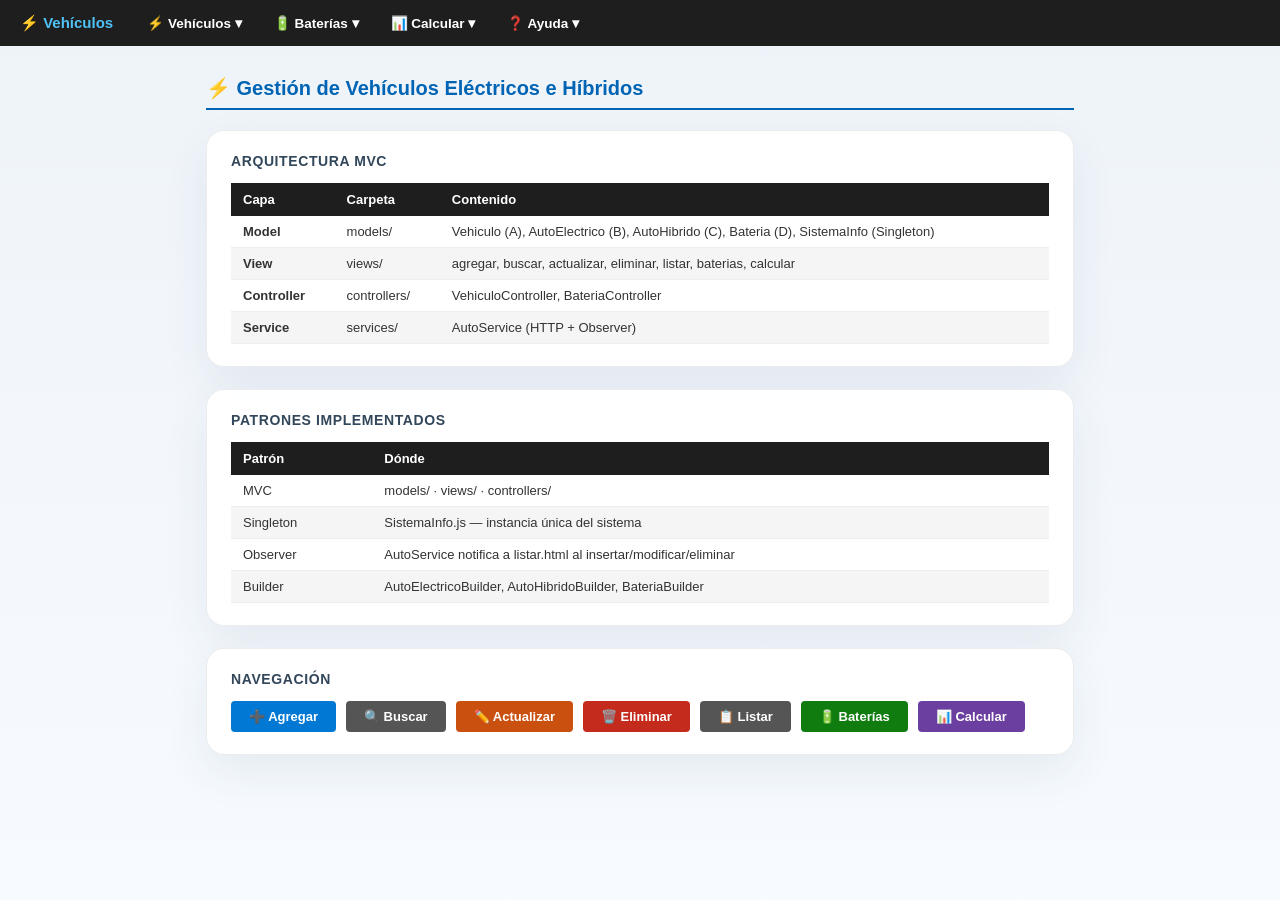
<file: cliente-js/index.html>
<!DOCTYPE html>
<html lang="es">
<head>
  <meta charset="UTF-8">
  <title>Gestión de Vehículos</title>
  <link rel="stylesheet" href="styles/main.css">
</head>
<body>

<nav>
  <span class="brand">⚡ Vehículos</span>

  <div class="dropdown">
    <button>⚡ Vehículos ▾</button>
    <div class="dropdown-menu">
      <a href="views/agregar.html">➕ Agregar</a>
      <a href="views/buscar.html">🔍 Buscar</a>
      <a href="views/actualizar.html">✏️ Actualizar</a>
      <a href="views/eliminar.html">🗑️ Eliminar</a>
      <a href="views/listar.html">📋 Listar</a>
    </div>
  </div>

  <div class="dropdown">
    <button>🔋 Baterías ▾</button>
    <div class="dropdown-menu">
      <a href="views/baterias.html">⚙️ Gestionar Baterías</a>
    </div>
  </div>

  <div class="dropdown">
    <button>📊 Calcular ▾</button>
    <div class="dropdown-menu">
      <a href="views/calcular.html">⚙️ Costo de Operación</a>
    </div>
  </div>

  <div class="dropdown">
    <button>❓ Ayuda ▾</button>
    <div class="dropdown-menu">
      <a href="#" id="btnAcercaDe">Acerca de...</a>
    </div>
  </div>
</nav>

<div id="modalAcercaDe" class="modal" style="display:none;">
  <div class="modal-content">
    <span class="close" id="closeModal">&times;</span>
    <h2>Acerca de la Aplicación</h2>
    <p><strong>Equipo:</strong> Yaser Rondón, Juan Mancipe, Ismael Cardozo</p>
    <p><strong>Versión:</strong> 3.0</p>
    <p><strong>Descripción:</strong> Aplicación distribuida para gestión de vehículos eléctricos y baterías.</p>
  </div>
</div>

<div class="page">
  <h1>⚡ Gestión de Vehículos Eléctricos e Híbridos</h1>

  <div class="card">
    <div class="card-title">Arquitectura MVC</div>
    <table>
      <thead><tr><th>Capa</th><th>Carpeta</th><th>Contenido</th></tr></thead>
      <tbody>
        <tr><td><strong>Model</strong></td><td>models/</td><td>Vehiculo (A), AutoElectrico (B), AutoHibrido (C), Bateria (D), SistemaInfo (Singleton)</td></tr>
        <tr><td><strong>View</strong></td><td>views/</td><td>agregar, buscar, actualizar, eliminar, listar, baterias, calcular</td></tr>
        <tr><td><strong>Controller</strong></td><td>controllers/</td><td>VehiculoController, BateriaController</td></tr>
        <tr><td><strong>Service</strong></td><td>services/</td><td>AutoService (HTTP + Observer)</td></tr>
      </tbody>
    </table>
  </div>

  <div class="card">
    <div class="card-title">Patrones implementados</div>
    <table>
      <thead><tr><th>Patrón</th><th>Dónde</th></tr></thead>
      <tbody>
        <tr><td>MVC</td><td>models/ · views/ · controllers/</td></tr>
        <tr><td>Singleton</td><td>SistemaInfo.js — instancia única del sistema</td></tr>
        <tr><td>Observer</td><td>AutoService notifica a listar.html al insertar/modificar/eliminar</td></tr>
        <tr><td>Builder</td><td>AutoElectricoBuilder, AutoHibridoBuilder, BateriaBuilder</td></tr>
      </tbody>
    </table>
  </div>

  <div class="card">
    <div class="card-title">Navegación</div>
    <div style="display:flex;gap:10px;flex-wrap:wrap">
      <a href="views/agregar.html"    class="btn btn-primary">➕ Agregar</a>
      <a href="views/buscar.html"     class="btn btn-secondary">🔍 Buscar</a>
      <a href="views/actualizar.html" class="btn btn-warning">✏️ Actualizar</a>
      <a href="views/eliminar.html"   class="btn btn-danger">🗑️ Eliminar</a>
      <a href="views/listar.html"     class="btn btn-secondary">📋 Listar</a>
      <a href="views/baterias.html"   class="btn btn-success">🔋 Baterías</a>
      <a href="views/calcular.html"   class="btn btn-purple">📊 Calcular</a>
    </div>
  </div>
</div>

<script type="module">
  import { SistemaInfo } from './models/SistemaInfo.js';
  // Modal Acerca de
  const modal = document.getElementById('modalAcercaDe');
  const btn = document.getElementById('btnAcercaDe');
  const close = document.getElementById('closeModal');

  btn.onclick = (e) => {
    e.preventDefault();
    modal.style.display = 'block';
  };
  close.onclick = () => modal.style.display = 'none';
  window.onclick = (e) => { if (e.target === modal) modal.style.display = 'none'; };
</script>

</body>
</html>
</file>
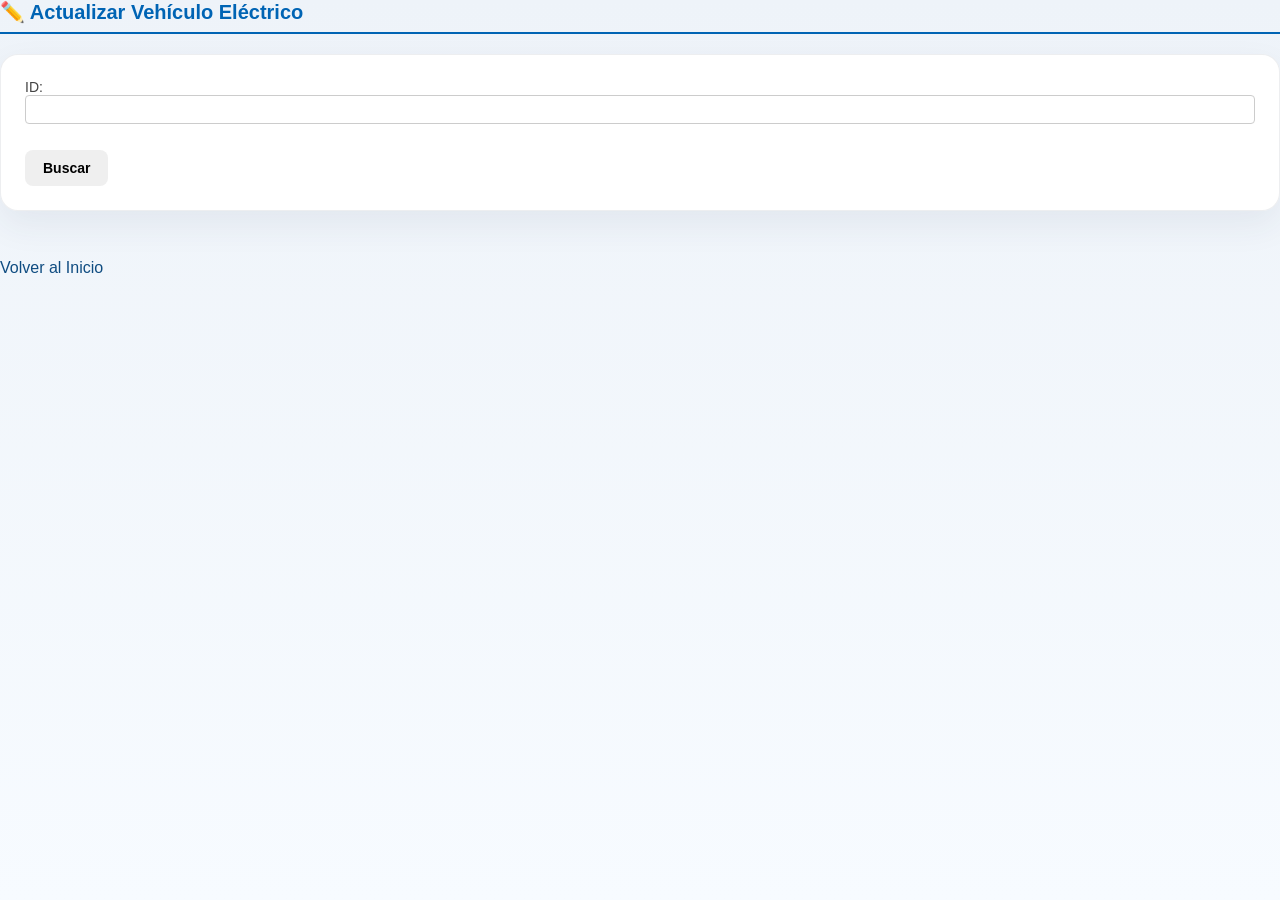
<file: cliente-js/views/actualizar.html>
<!DOCTYPE html>
<html lang="es">
<head>
  <meta charset="UTF-8">
  <title>Actualizar Vehículo Eléctrico</title>
  <link rel="stylesheet" href="../styles/main.css">
</head>
<body>
  <h1>✏️ Actualizar Vehículo Eléctrico</h1>
  <form id="formBuscar">
    <label>ID: <input type="number" id="idBuscar" required></label>
    <button type="submit">Buscar</button>
  </form>
  <div id="formActualizar" style="display:none;">
    <h2>Editar Vehículo</h2>
    <form id="formEdit">
      <input type="hidden" id="idEdit">
      <label>Marca: <input type="text" id="marca" required></label><br>
      <label>Modelo: <input type="text" id="modelo" required></label><br>
      <label>Año: <input type="number" id="anio" required></label><br>
      <label>Autonomía (km): <input type="number" step="0.1" id="autonomia" required></label><br>
      <h3>Baterías</h3>
      <div id="bateriasContainer"></div>
      <button type="button" onclick="agregarBateria()">Agregar Batería</button><br><br>
      <button type="submit">Actualizar</button>
    </form>
  </div>
  <div id="mensaje"></div>
  <a href="../index.html">Volver al Inicio</a>

  <script type="module">
    import { VehiculoController } from '../controllers/VehiculoController.js';

    const controller = new VehiculoController();
    const formBuscar = document.getElementById('formBuscar');
    const formEdit = document.getElementById('formEdit');
    const formActualizar = document.getElementById('formActualizar');
    const mensaje = document.getElementById('mensaje');
    const container = document.getElementById('bateriasContainer');

    formBuscar.addEventListener('submit', async (e) => {
      e.preventDefault();
      const result = await controller.buscarElectrico(document.getElementById('idBuscar').value);
      if (result.ok) {
        const auto = result.data;
        document.getElementById('idEdit').value = auto.id;
        document.getElementById('marca').value = auto.marca;
        document.getElementById('modelo').value = auto.modelo;
        document.getElementById('anio').value = auto.anio;
        document.getElementById('autonomia').value = auto.autonomiaKm;
        container.innerHTML = '';
        auto.baterias.forEach(b => agregarBateria(b));
        formActualizar.style.display = 'block';
      } else {
        mensaje.textContent = result.mensaje;
      }
    });

    formEdit.addEventListener('submit', async (e) => {
      e.preventDefault();
      const baterias = Array.from(document.querySelectorAll('.bateria')).map(div => ({
        tipo: div.querySelector('[name=tipo]').value.trim(),
        capacidadKwh: parseFloat(div.querySelector('[name=capacidad]').value),
        ciclosVida: parseInt(div.querySelector('[name=ciclos]').value),
        fechaInstalacion: div.querySelector('[name=fecha]').value,
        estado: div.querySelector('[name=estado]').value.trim()
      }));
      const result = await controller.actualizarElectrico(
        document.getElementById('idEdit').value,
        document.getElementById('marca').value,
        document.getElementById('modelo').value,
        document.getElementById('anio').value,
        document.getElementById('autonomia').value,
        baterias
      );
      mensaje.textContent = result.mensaje;
    });

    function agregarBateria(bat = {}) {
      const div = document.createElement('div');
      div.className = 'bateria';
      div.innerHTML = `
        <label>Tipo: <input type="text" name="tipo" value="${bat.tipo || ''}" required></label>
        <label>Capacidad (kWh): <input type="number" step="0.1" name="capacidad" value="${bat.capacidadKwh || ''}" required></label>
        <label>Ciclos de Vida: <input type="number" name="ciclos" value="${bat.ciclosVida || ''}" required></label>
        <label>Fecha Instalación: <input type="datetime-local" name="fecha" value="${bat.fechaInstalacion ? new Date(bat.fechaInstalacion).toISOString().slice(0,16) : ''}" required></label>
        <label>Estado: <input type="text" name="estado" value="${bat.estado || ''}" required></label>
        <button type="button" onclick="removerBateria(this)">Remover</button>
      `;
      container.appendChild(div);
    }

    window.agregarBateria = () => agregarBateria();
    window.removerBateria = (btn) => btn.parentElement.remove();
  </script>
</body>
</html>
</file>
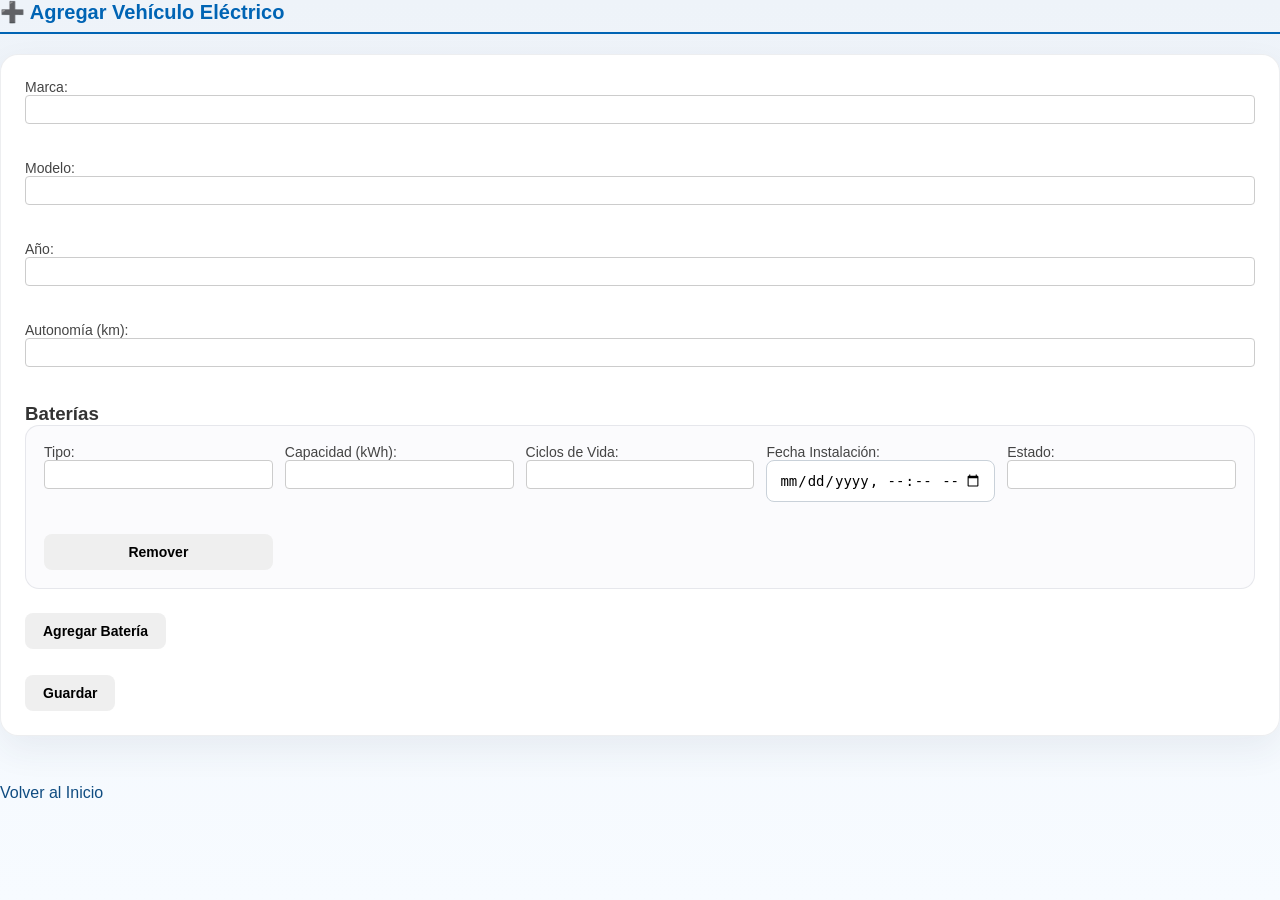
<file: cliente-js/views/agregar.html>
<!DOCTYPE html>
<html lang="es">
<head>
  <meta charset="UTF-8">
  <title>Agregar Vehículo Eléctrico</title>
  <link rel="stylesheet" href="../styles/main.css">
</head>
<body>
  <h1>➕ Agregar Vehículo Eléctrico</h1>
  <form id="formAgregar">
    <label>Marca: <input type="text" id="marca" required></label><br>
    <label>Modelo: <input type="text" id="modelo" required></label><br>
    <label>Año: <input type="number" id="anio" required></label><br>
    <label>Autonomía (km): <input type="number" step="0.1" id="autonomia" required></label><br>
    <h3>Baterías</h3>
    <div id="bateriasContainer">
      <div class="bateria">
        <label>Tipo: <input type="text" name="tipo" required></label>
        <label>Capacidad (kWh): <input type="number" step="0.1" name="capacidad" required></label>
        <label>Ciclos de Vida: <input type="number" name="ciclos" required></label>
        <label>Fecha Instalación: <input type="datetime-local" name="fecha" required></label>
        <label>Estado: <input type="text" name="estado" required></label>
        <button type="button" onclick="removerBateria(this)">Remover</button>
      </div>
    </div>
    <button type="button" onclick="agregarBateria()">Agregar Batería</button><br><br>
    <button type="submit">Guardar</button>
  </form>
  <div id="mensaje"></div>
  <a href="../index.html">Volver al Inicio</a>

  <script type="module">
    import { VehiculoController } from '../controllers/VehiculoController.js';

    const controller = new VehiculoController();
    const form = document.getElementById('formAgregar');
    const mensaje = document.getElementById('mensaje');

    form.addEventListener('submit', async (e) => {
      e.preventDefault();
      const baterias = Array.from(document.querySelectorAll('.bateria')).map(div => ({
        tipo: div.querySelector('[name=tipo]').value.trim(),
        capacidadKwh: parseFloat(div.querySelector('[name=capacidad]').value),
        ciclosVida: parseInt(div.querySelector('[name=ciclos]').value),
        fechaInstalacion: div.querySelector('[name=fecha]').value,
        estado: div.querySelector('[name=estado]').value.trim()
      }));
      const result = await controller.agregarElectrico(
        document.getElementById('marca').value,
        document.getElementById('modelo').value,
        document.getElementById('anio').value,
        document.getElementById('autonomia').value,
        baterias
      );
      mensaje.textContent = result.mensaje;
      if (result.ok) form.reset();
    });

    function agregarBateria() {
      const container = document.getElementById('bateriasContainer');
      const div = document.createElement('div');
      div.className = 'bateria';
      div.innerHTML = `
        <label>Tipo: <input type="text" name="tipo" required></label>
        <label>Capacidad (kWh): <input type="number" step="0.1" name="capacidad" required></label>
        <label>Ciclos de Vida: <input type="number" name="ciclos" required></label>
        <label>Fecha Instalación: <input type="datetime-local" name="fecha" required></label>
        <label>Estado: <input type="text" name="estado" required></label>
        <button type="button" onclick="removerBateria(this)">Remover</button>
      `;
      container.appendChild(div);
    }

    window.agregarBateria = agregarBateria;
    window.removerBateria = (btn) => btn.parentElement.remove();
  </script>
</body>
</html>
</file>
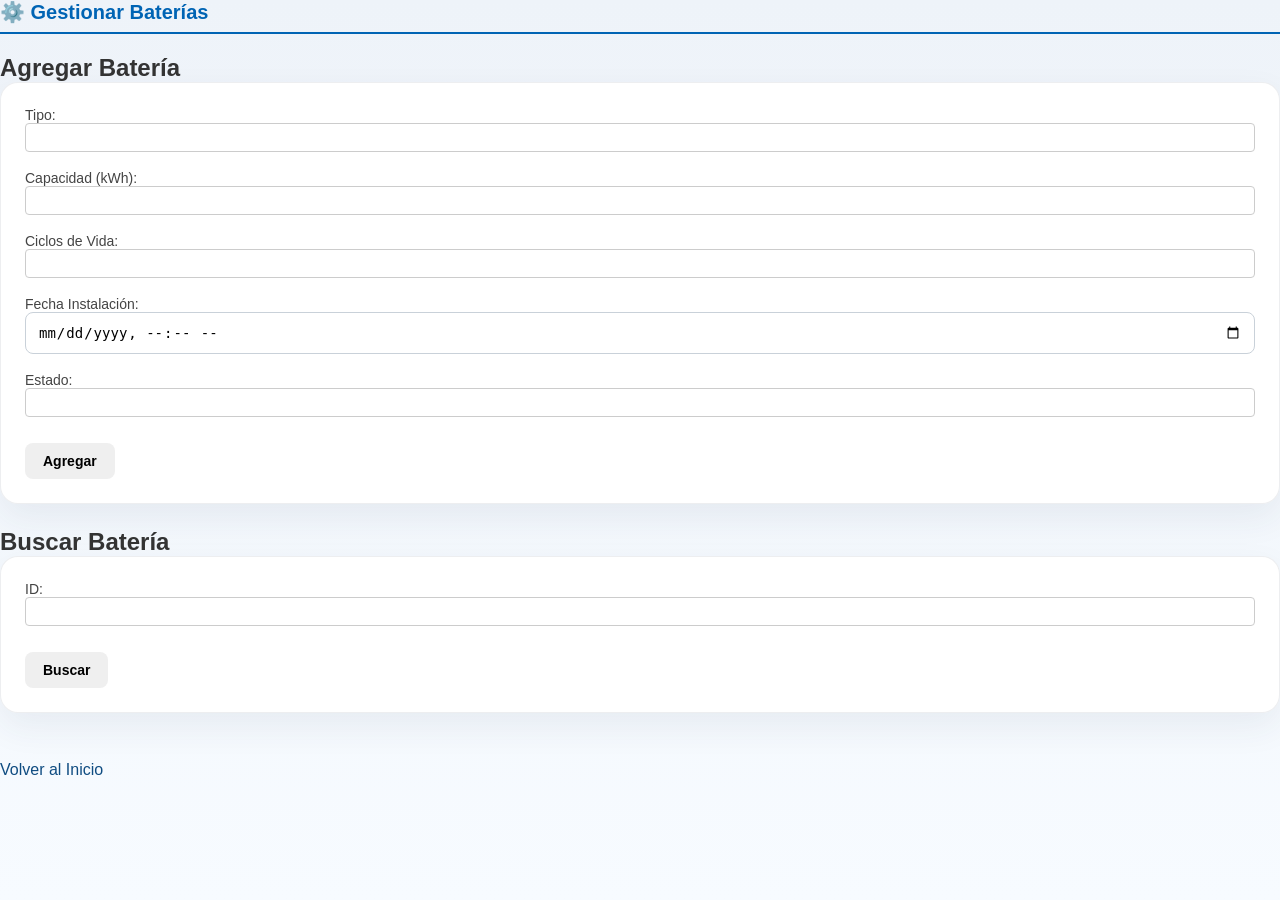
<file: cliente-js/views/baterias.html>
<!DOCTYPE html>
<html lang="es">
<head>
  <meta charset="UTF-8">
  <title>Gestionar Baterías</title>
  <link rel="stylesheet" href="../styles/main.css">
</head>
<body>
  <h1>⚙️ Gestionar Baterías</h1>
  <div>
    <h2>Agregar Batería</h2>
    <form id="formAgregarBat">
      <label>Tipo: <input type="text" id="tipo" required></label>
      <label>Capacidad (kWh): <input type="number" step="0.1" id="capacidad" required></label>
      <label>Ciclos de Vida: <input type="number" id="ciclos" required></label>
      <label>Fecha Instalación: <input type="datetime-local" id="fecha" required></label>
      <label>Estado: <input type="text" id="estado" required></label>
      <button type="submit">Agregar</button>
    </form>
  </div>
  <div>
    <h2>Buscar Batería</h2>
    <form id="formBuscarBat">
      <label>ID: <input type="number" id="idBuscar" required></label>
      <button type="submit">Buscar</button>
    </form>
    <div id="resultadoBuscar"></div>
  </div>
  <div id="mensaje"></div>
  <a href="../index.html">Volver al Inicio</a>

  <script type="module">
    import { BateriaController } from '../controllers/BateriaController.js';

    const controller = new BateriaController();
    const formAgregar = document.getElementById('formAgregarBat');
    const formBuscar = document.getElementById('formBuscarBat');
    const resultado = document.getElementById('resultadoBuscar');
    const mensaje = document.getElementById('mensaje');

    formAgregar.addEventListener('submit', async (e) => {
      e.preventDefault();
      const result = await controller.agregarBateria(
        document.getElementById('tipo').value,
        document.getElementById('capacidad').value,
        document.getElementById('ciclos').value,
        document.getElementById('fecha').value,
        document.getElementById('estado').value
      );
      mensaje.textContent = result.mensaje;
      if (result.ok) formAgregar.reset();
    });

    formBuscar.addEventListener('submit', async (e) => {
      e.preventDefault();
      const result = await controller.buscarBateria(document.getElementById('idBuscar').value);
      if (result.ok) {
        const bat = result.data;
        resultado.innerHTML = `
          <p>ID: ${bat.id}</p>
          <p>Tipo: ${bat.tipo}</p>
          <p>Capacidad: ${bat.capacidadKwh} kWh</p>
          <p>Ciclos: ${bat.ciclosVida}</p>
          <p>Fecha: ${new Date(bat.fechaInstalacion).toLocaleString()}</p>
          <p>Estado: ${bat.estado}</p>
          <button onclick="editarBateria(${bat.id})">Editar</button>
          <button onclick="eliminarBateria(${bat.id})">Eliminar</button>
        `;
      } else {
        resultado.textContent = result.mensaje;
      }
    });

    window.editarBateria = async (id) => {
      // Simple edit: prompt for new values
      const tipo = prompt('Nuevo Tipo:');
      if (tipo) {
        const result = await controller.actualizarBateria(id, tipo, null, null, null, null); // Only update tipo for simplicity
        mensaje.textContent = result.mensaje;
      }
    };

    window.eliminarBateria = async (id) => {
      if (confirm('¿Eliminar batería?')) {
        const result = await controller.eliminarBateria(id);
        mensaje.textContent = result.mensaje;
      }
    };
  </script>
</body>
</html>
</file>
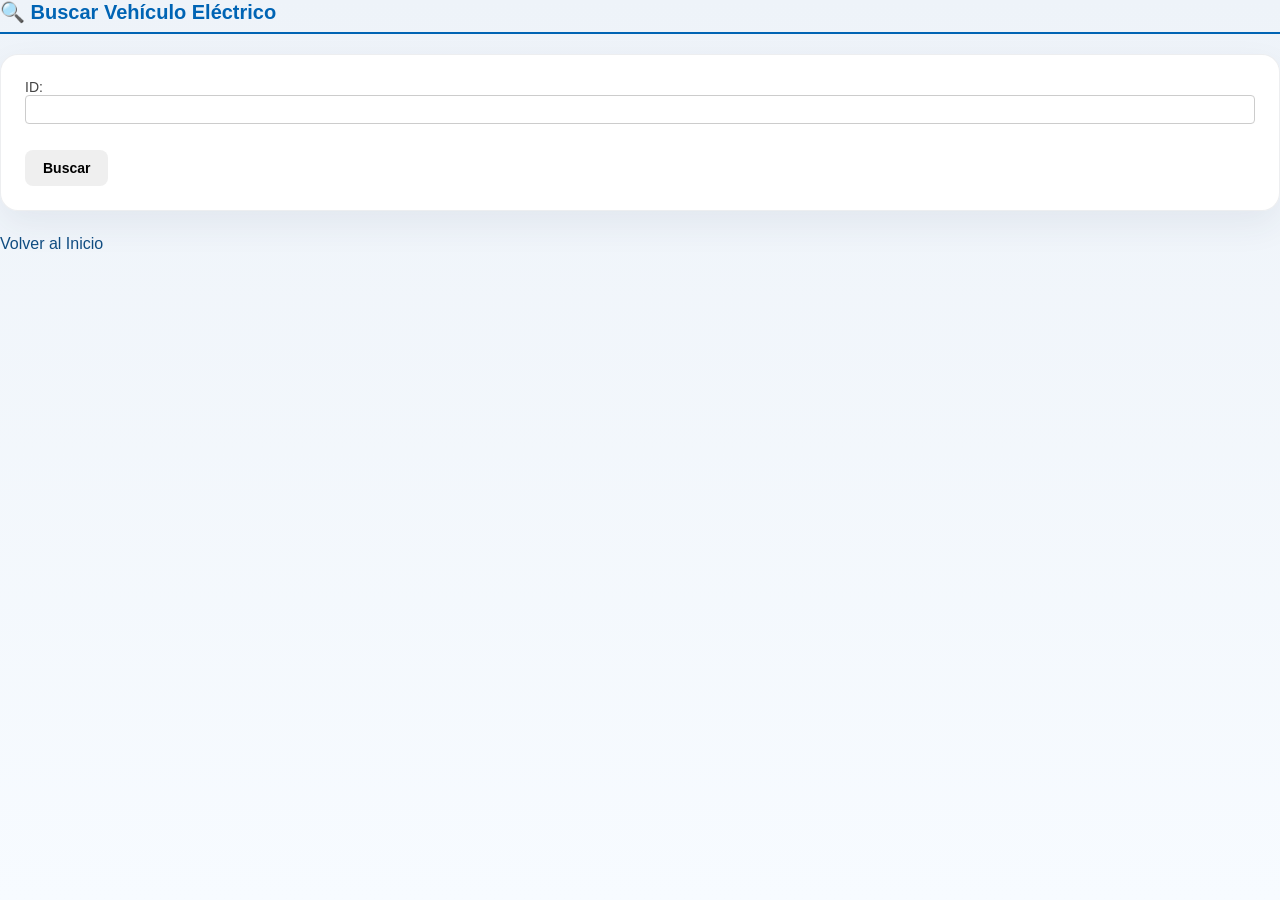
<file: cliente-js/views/buscar.html>
<!DOCTYPE html>
<html lang="es">
<head>
  <meta charset="UTF-8">
  <title>Buscar Vehículo Eléctrico</title>
  <link rel="stylesheet" href="../styles/main.css">
</head>
<body>
  <h1>🔍 Buscar Vehículo Eléctrico</h1>
  <form id="formBuscar">
    <label>ID: <input type="number" id="id" required></label>
    <button type="submit">Buscar</button>
  </form>
  <div id="resultado"></div>
  <a href="../index.html">Volver al Inicio</a>

  <script type="module">
    import { VehiculoController } from '../controllers/VehiculoController.js';

    const controller = new VehiculoController();
    const form = document.getElementById('formBuscar');
    const resultado = document.getElementById('resultado');

    form.addEventListener('submit', async (e) => {
      e.preventDefault();
      const result = await controller.buscarElectrico(document.getElementById('id').value);
      if (result.ok) {
        const auto = result.data;
        resultado.innerHTML = `
          <h2>Información del Vehículo</h2>
          <p>ID: ${auto.id}</p>
          <p>Marca: ${auto.marca}</p>
          <p>Modelo: ${auto.modelo}</p>
          <p>Año: ${auto.anio}</p>
          <p>Autonomía: ${auto.autonomiaKm} km</p>
          <p>Fecha Registro: ${new Date(auto.fechaRegistro).toLocaleString()}</p>
          <h3>Baterías:</h3>
          <ul>
            ${auto.baterias.map(b => `
              <li>Tipo: ${b.tipo}, Capacidad: ${b.capacidadKwh} kWh, Ciclos: ${b.ciclosVida}, Fecha: ${new Date(b.fechaInstalacion).toLocaleString()}, Estado: ${b.estado}</li>
            `).join('')}
          </ul>
        `;
      } else {
        resultado.textContent = result.mensaje;
      }
    });
  </script>
</body>
</html>
</file>
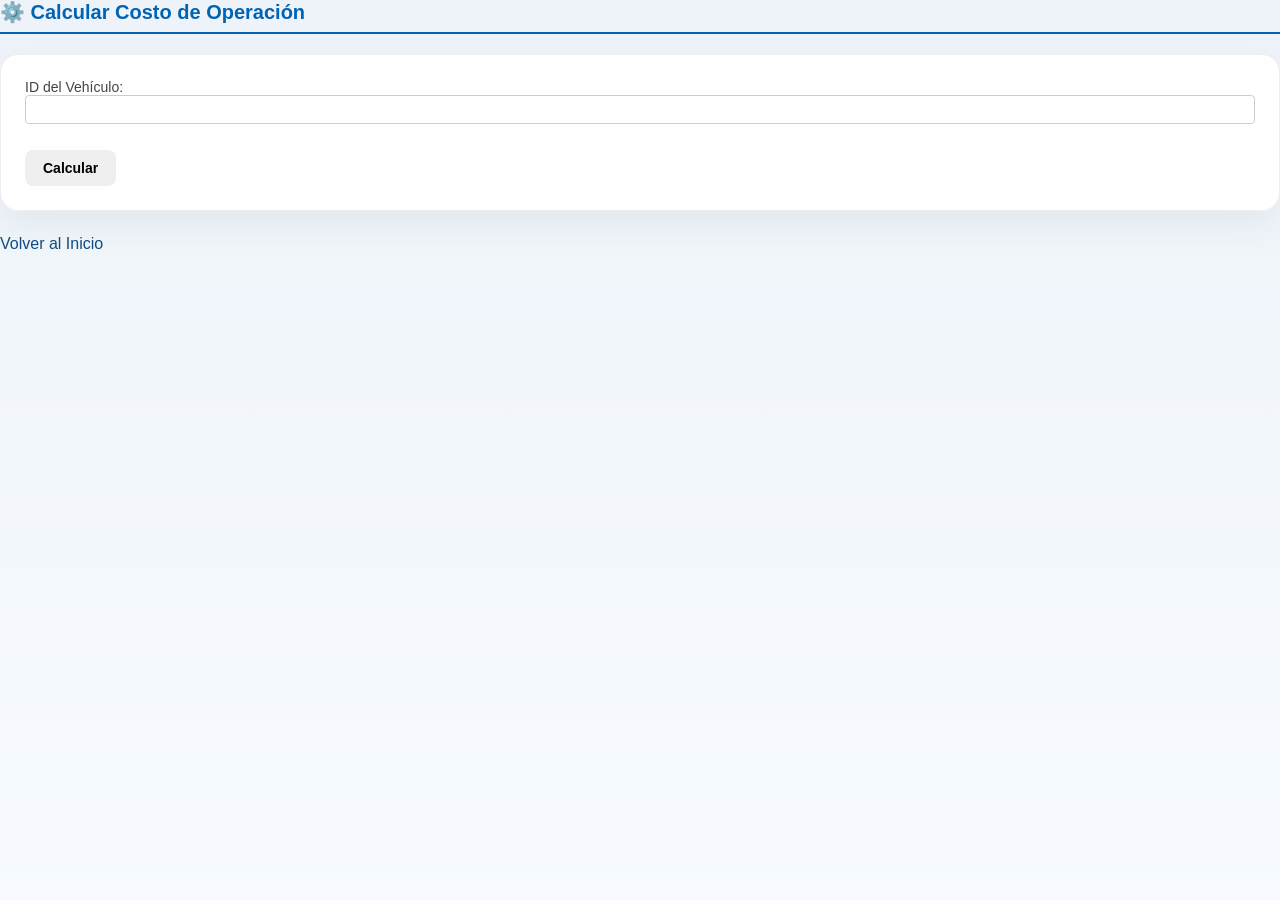
<file: cliente-js/views/calcular.html>
<!DOCTYPE html>
<html lang="es">
<head>
  <meta charset="UTF-8">
  <title>Calcular Costo de Operación</title>
  <link rel="stylesheet" href="../styles/main.css">
</head>
<body>
  <h1>⚙️ Calcular Costo de Operación</h1>
  <form id="formCalcular">
    <label>ID del Vehículo: <input type="number" id="id" required></label>
    <button type="submit">Calcular</button>
  </form>
  <div id="resultado"></div>
  <a href="../index.html">Volver al Inicio</a>

  <script type="module">
    import { VehiculoController } from '../controllers/VehiculoController.js';

    const controller = new VehiculoController();
    const form = document.getElementById('formCalcular');
    const resultado = document.getElementById('resultado');

    form.addEventListener('submit', async (e) => {
      e.preventDefault();
      const costo = await controller.calcularCostoElectrico(document.getElementById('id').value);
      if (costo !== null) {
        resultado.textContent = `Costo de operación: $${costo.toFixed(2)} USD`;
      } else {
        resultado.textContent = 'Error al calcular o vehículo no encontrado.';
      }
    });
  </script>
</body>
</html>
</file>
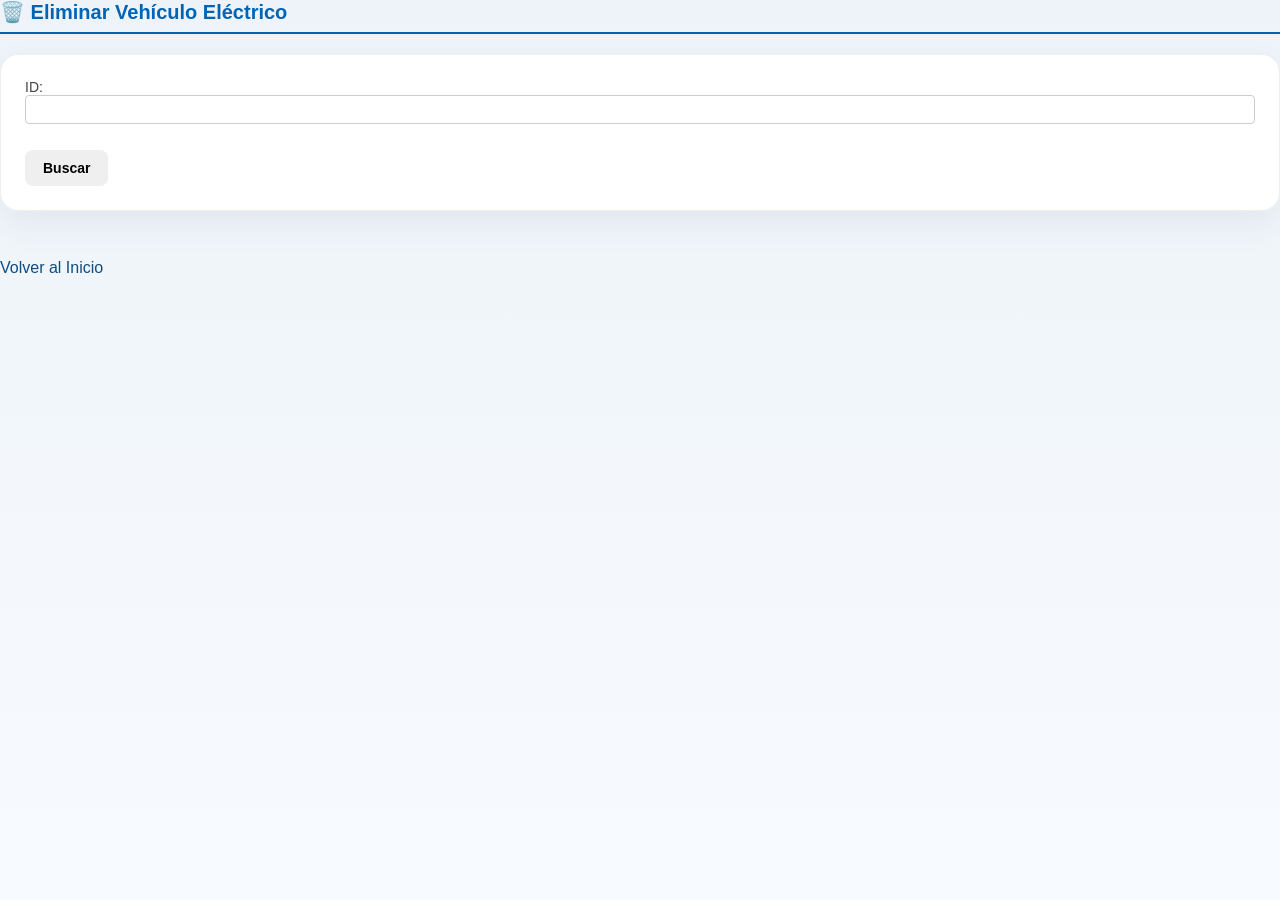
<file: cliente-js/views/eliminar.html>
<!DOCTYPE html>
<html lang="es">
<head>
  <meta charset="UTF-8">
  <title>Eliminar Vehículo Eléctrico</title>
  <link rel="stylesheet" href="../styles/main.css">
</head>
<body>
  <h1>🗑️ Eliminar Vehículo Eléctrico</h1>
  <form id="formBuscar">
    <label>ID: <input type="number" id="idBuscar" required></label>
    <button type="submit">Buscar</button>
  </form>
  <div id="infoEliminar" style="display:none;">
    <h2>¿Eliminar este vehículo?</h2>
    <div id="info"></div>
    <button id="btnEliminar">Sí, Eliminar</button>
    <button onclick="document.getElementById('infoEliminar').style.display='none'">Cancelar</button>
  </div>
  <div id="mensaje"></div>
  <a href="../index.html">Volver al Inicio</a>

  <script type="module">
    import { VehiculoController } from '../controllers/VehiculoController.js';

    const controller = new VehiculoController();
    const formBuscar = document.getElementById('formBuscar');
    const infoEliminar = document.getElementById('infoEliminar');
    const info = document.getElementById('info');
    const mensaje = document.getElementById('mensaje');
    let currentId = null;

    formBuscar.addEventListener('submit', async (e) => {
      e.preventDefault();
      const result = await controller.buscarElectrico(document.getElementById('idBuscar').value);
      if (result.ok) {
        const auto = result.data;
        currentId = auto.id;
        info.innerHTML = `
          <p>ID: ${auto.id}</p>
          <p>Marca: ${auto.marca}</p>
          <p>Modelo: ${auto.modelo}</p>
          <p>Año: ${auto.anio}</p>
          <p>Autonomía: ${auto.autonomiaKm} km</p>
          <p>Fecha Registro: ${new Date(auto.fechaRegistro).toLocaleString()}</p>
          <h3>Baterías:</h3>
          <ul>
            ${auto.baterias.map(b => `
              <li>Tipo: ${b.tipo}, Capacidad: ${b.capacidadKwh} kWh, Ciclos: ${b.ciclosVida}, Fecha: ${new Date(b.fechaInstalacion).toLocaleString()}, Estado: ${b.estado}</li>
            `).join('')}
          </ul>
        `;
        infoEliminar.style.display = 'block';
      } else {
        mensaje.textContent = result.mensaje;
      }
    });

    document.getElementById('btnEliminar').addEventListener('click', async () => {
      const result = await controller.eliminarElectrico(currentId);
      mensaje.textContent = result.mensaje;
      infoEliminar.style.display = 'none';
    });
  </script>
</body>
</html>
</file>
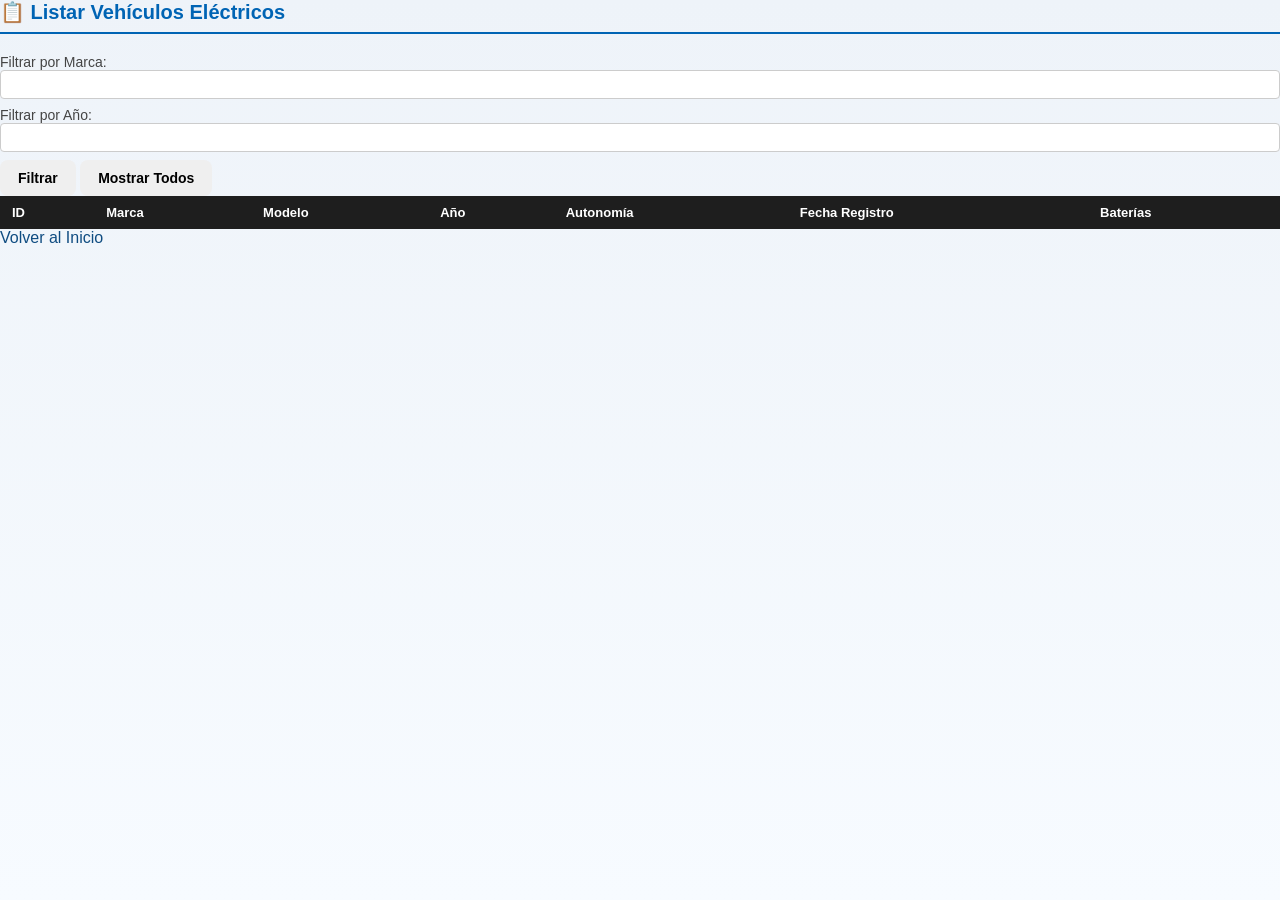
<file: cliente-js/views/listar.html>
<!DOCTYPE html>
<html lang="es">
<head>
  <meta charset="UTF-8">
  <title>Listar Vehículos Eléctricos</title>
  <link rel="stylesheet" href="../styles/main.css">
</head>
<body>
  <h1>📋 Listar Vehículos Eléctricos</h1>
  <div>
    <label>Filtrar por Marca: <input type="text" id="filtroMarca"></label>
    <label>Filtrar por Año: <input type="number" id="filtroAnio"></label>
    <button onclick="filtrar()">Filtrar</button>
    <button onclick="cargarTodos()">Mostrar Todos</button>
  </div>
  <table id="tablaAutos">
    <thead>
      <tr>
        <th>ID</th>
        <th>Marca</th>
        <th>Modelo</th>
        <th>Año</th>
        <th>Autonomía</th>
        <th>Fecha Registro</th>
        <th>Baterías</th>
      </tr>
    </thead>
    <tbody></tbody>
  </table>
  <a href="../index.html">Volver al Inicio</a>

  <script type="module">
    import { VehiculoController } from '../controllers/VehiculoController.js';
    import { autoService } from '../services/AutoService.js';

    const controller = new VehiculoController();
    const tbody = document.querySelector('#tablaAutos tbody');

    // Observer para actualizar automáticamente
    class ListObserver {
      onAutosActualizados() {
        cargarTodos();
      }
    }
    autoService.suscribir(new ListObserver());

    async function cargarAutos(autos) {
      tbody.innerHTML = '';
      autos.forEach(auto => {
        const row = tbody.insertRow();
        row.insertCell().textContent = auto.id;
        row.insertCell().textContent = auto.marca;
        row.insertCell().textContent = auto.modelo;
        row.insertCell().textContent = auto.anio;
        row.insertCell().textContent = auto.autonomiaKm;
        row.insertCell().textContent = new Date(auto.fechaRegistro).toLocaleString();
        row.insertCell().textContent = auto.baterias.map(b => `${b.tipo} (${b.capacidadKwh}kWh)`).join(', ');
      });
    }

    async function cargarTodos() {
      const autos = await controller.listarElectricos();
      if (autos) cargarAutos(autos);
    }

    async function filtrar() {
      const marca = document.getElementById('filtroMarca').value.trim();
      const anio = document.getElementById('filtroAnio').value;
      let autos;
      if (marca) {
        autos = await controller.filtrarElectricosPorMarca(marca);
      } else if (anio) {
        autos = await controller.filtrarElectricosPorAnio(anio);
      } else {
        autos = await controller.listarElectricos();
      }
      if (autos) cargarAutos(autos);
    }

    window.filtrar = filtrar;
    window.cargarTodos = cargarTodos;
    cargarTodos(); // Cargar al inicio
  </script>
</body>
</html>
</file>
<file: cliente-js/styles/main.css>
* { box-sizing: border-box; margin: 0; padding: 0; }

body {
  font-family: 'Segoe UI', sans-serif;
  background: linear-gradient(180deg, #eef3f9 0%, #f7fbff 100%);
  color: #333;
  min-height: 100vh;
}

main, .page {
  max-width: 980px;
  margin: 36px auto 48px;
  padding: 0 18px;
}

h1 {
  font-size: 24px;
  color: #0f4c81;
  margin-bottom: 24px;
  border-bottom: 3px solid #0f4c81;
  padding-bottom: 10px;
}

label {
  display: block;
  font-size: 14px;
  color: #444;
  margin-bottom: 8px;
}

input[type=text], input[type=number], input[type=datetime-local], select, textarea {
  width: 100%;
  padding: 11px 12px;
  border: 1px solid #c9d1d9;
  border-radius: 8px;
  background: #fff;
  font-size: 14px;
  transition: border-color .18s, box-shadow .18s;
}

input:focus, select:focus, textarea:focus {
  outline: none;
  border-color: #4a90e2;
  box-shadow: 0 0 0 4px rgba(74, 144, 226, 0.12);
}

button {
  border: none;
  border-radius: 8px;
  padding: 10px 18px;
  cursor: pointer;
  font-size: 14px;
  font-weight: 600;
  transition: transform .13s ease, filter .13s ease;
}

button:hover {
  filter: brightness(0.95);
  transform: translateY(-1px);
}

button:disabled {
  opacity: .55;
  cursor: not-allowed;
}

button.secondary {
  background: #6f7a89;
  color: #fff;
}

button.danger {
  background: #c42b1c;
  color: #fff;
}

button.remove {
  background: #f8d7da;
  color: #842029;
  border: 1px solid #f5c2c7;
}

button.add {
  background: #0f6d47;
  color: #fff;
}

button.save {
  background: #0f4c81;
  color: #fff;
}

/* ── Navbar ─────────────────────────────────────────────────────────── */
nav {
  background: #1e1e1e;
  padding: 0 20px;
  display: flex;
  align-items: center;
  gap: 4px;
  height: 46px;
  position: sticky;
  top: 0;
  z-index: 100;
}

nav .brand {
  color: #4fc3f7;
  font-weight: bold;
  font-size: 15px;
  margin-right: 16px;
  white-space: nowrap;
}

.dropdown { position: relative; }

.dropdown > button {
  background: none;
  border: none;
  color: #fff;
  padding: 8px 14px;
  cursor: pointer;
  font-size: 13.5px;
  border-radius: 4px;
  transition: background .15s;
}
.dropdown > button:hover { background: #333; }

.dropdown-menu {
  display: none;
  position: absolute;
  top: 100%;
  left: 0;
  background: #2a2a2a;
  border: 1px solid #444;
  border-radius: 4px;
  min-width: 200px;
  z-index: 200;
  box-shadow: 0 4px 12px rgba(0,0,0,.4);
}
.dropdown:hover .dropdown-menu { display: block; }

.dropdown-menu a {
  display: block;
  padding: 9px 16px;
  color: #ddd;
  text-decoration: none;
  font-size: 13px;
  transition: background .12s;
}
.dropdown-menu a:hover { background: #3a3a3a; color: #fff; }

/* ── Contenido ───────────────────────────────────────────────────────── */
.page { max-width: 900px; margin: 30px auto; padding: 0 16px; }

h1 {
  font-size: 20px;
  color: #0064b4;
  margin-bottom: 20px;
  border-bottom: 2px solid #0064b4;
  padding-bottom: 8px;
}

/* ── Tabs ────────────────────────────────────────────────────────────── */
.tabs { display: flex; gap: 4px; margin-bottom: 0; }

.tab-btn {
  padding: 8px 20px;
  border: 1px solid #ccc;
  border-bottom: none;
  background: #e8e8e8;
  cursor: pointer;
  border-radius: 6px 6px 0 0;
  font-size: 13px;
  transition: background .15s;
}
.tab-btn.active { background: #fff; font-weight: bold; color: #0064b4; }

.tab-content { display: none; background: #fff; border: 1px solid #ccc; border-radius: 0 6px 6px 6px; padding: 20px; }
.tab-content.active { display: block; }

/* ── Grupos / Cards ──────────────────────────────────────────────────── */
.card {
  background: rgba(255,255,255,0.95);
  border: 1px solid rgba(155, 161, 171, 0.2);
  border-radius: 18px;
  padding: 22px 24px;
  margin-bottom: 22px;
  box-shadow: 0 18px 45px rgba(36, 60, 84, 0.08);
}
.card legend, .card-title {
  font-weight: 700;
  font-size: 14px;
  color: #33475b;
  margin-bottom: 14px;
  text-transform: uppercase;
  letter-spacing: .6px;
}

form {
  background: rgba(255,255,255,0.95);
  border: 1px solid rgba(155, 161, 171, 0.18);
  border-radius: 18px;
  padding: 24px;
  box-shadow: 0 14px 35px rgba(36, 60, 84, 0.07);
  margin-bottom: 24px;
}

form > label {
  margin-bottom: 18px;
}

.bateria {
  display: grid;
  grid-template-columns: repeat(auto-fit, minmax(220px, 1fr));
  gap: 12px;
  padding: 18px;
  border: 1px solid rgba(155, 161, 171, 0.22);
  border-radius: 14px;
  background: #fbfbfd;
  margin-bottom: 16px;
}

.bateria label {
  margin-bottom: 12px;
}

form > button, .bateria > button, .btn-row button {
  margin-top: 8px;
}

#mensaje {
  margin-top: 18px;
  font-size: 14px;
  min-height: 24px;
}

a {
  color: #0f4c81;
  text-decoration: none;
}

a:hover {
  text-decoration: underline;
}

/* ── Formularios ─────────────────────────────────────────────────────── */
.form-row {
  display: grid;
  grid-template-columns: 160px 1fr;
  align-items: center;
  gap: 8px;
  margin-bottom: 10px;
}
.form-row label { font-size: 13px; color: #444; }

input[type=text], input[type=number] {
  padding: 6px 10px;
  border: 1px solid #ccc;
  border-radius: 4px;
  font-size: 13px;
  width: 100%;
  transition: border-color .15s;
}
input:focus { outline: none; border-color: #0064b4; }

/* ── Botones ─────────────────────────────────────────────────────────── */
.btn {
  padding: 8px 18px;
  border: none;
  border-radius: 4px;
  cursor: pointer;
  font-size: 13px;
  font-weight: 600;
  transition: opacity .15s;
}
.btn:hover { opacity: .85; }
.btn:disabled { opacity: .4; cursor: not-allowed; }

.btn-primary  { background: #0078d4; color: #fff; }
.btn-success  { background: #107c10; color: #fff; }
.btn-warning  { background: #ca5010; color: #fff; }
.btn-danger   { background: #c42b1c; color: #fff; }
.btn-secondary{ background: #555; color: #fff; }
.btn-purple   { background: #6b3fa0; color: #fff; }

.btn-row { display: flex; gap: 8px; flex-wrap: wrap; margin-top: 14px; }

/* ── Alertas ─────────────────────────────────────────────────────────── */
.alert {
  padding: 10px 14px;
  border-radius: 4px;
  font-size: 13px;
  margin-top: 12px;
  display: none;
}
.alert.show { display: block; }
.alert-success { background: #dff6dd; color: #107c10; border: 1px solid #a8d5a2; }
.alert-error   { background: #fde7e9; color: #c42b1c; border: 1px solid #f4b8bc; }
.alert-info    { background: #e5f3fb; color: #005a9e; border: 1px solid #9fd4f0; }

/* ── Resultado texto ─────────────────────────────────────────────────── */
.result-box {
  background: #f8f8f8;
  border: 1px solid #ddd;
  border-radius: 4px;
  padding: 12px 14px;
  font-family: 'Consolas', monospace;
  font-size: 13px;
  white-space: pre-wrap;
  min-height: 80px;
  margin-top: 12px;
  color: #222;
}

/* ── Tabla / Grid ────────────────────────────────────────────────────── */
.grid-container { overflow-x: auto; margin-top: 16px; }

table {
  width: 100%;
  border-collapse: collapse;
  font-size: 13px;
}
thead th {
  background: #1e1e1e;
  color: #fff;
  padding: 9px 12px;
  text-align: left;
  font-weight: 600;
}
tbody tr:nth-child(even) { background: #f5f5f5; }
tbody tr:hover { background: #e8f0fe; }
tbody td { padding: 8px 12px; border-bottom: 1px solid #eee; }

/* ── Modal ───────────────────────────────────────────────────────────── */
.modal {
  display: none;
  position: fixed;
  z-index: 1000;
  left: 0;
  top: 0;
  width: 100%;
  height: 100%;
  background-color: rgba(0,0,0,0.5);
}

.modal-content {
  background-color: #fefefe;
  margin: 15% auto;
  padding: 20px;
  border: 1px solid #888;
  width: 80%;
  max-width: 400px;
  border-radius: 8px;
}

.close {
  color: #aaa;
  float: right;
  font-size: 28px;
  font-weight: bold;
  cursor: pointer;
}

.close:hover { color: #000; }

/* ── Filtros ─────────────────────────────────────────────────────────── */
.filter-row {
  display: flex;
  gap: 10px;
  align-items: center;
  flex-wrap: wrap;
  margin-bottom: 12px;
}
.filter-row input { width: 160px; }

/* ── Observer badge ──────────────────────────────────────────────────── */
.observer-badge {
  font-size: 11px;
  background: #e6f4ea;
  color: #107c10;
  border: 1px solid #a8d5a2;
  border-radius: 12px;
  padding: 2px 10px;
  margin-left: 10px;
}
</file>
